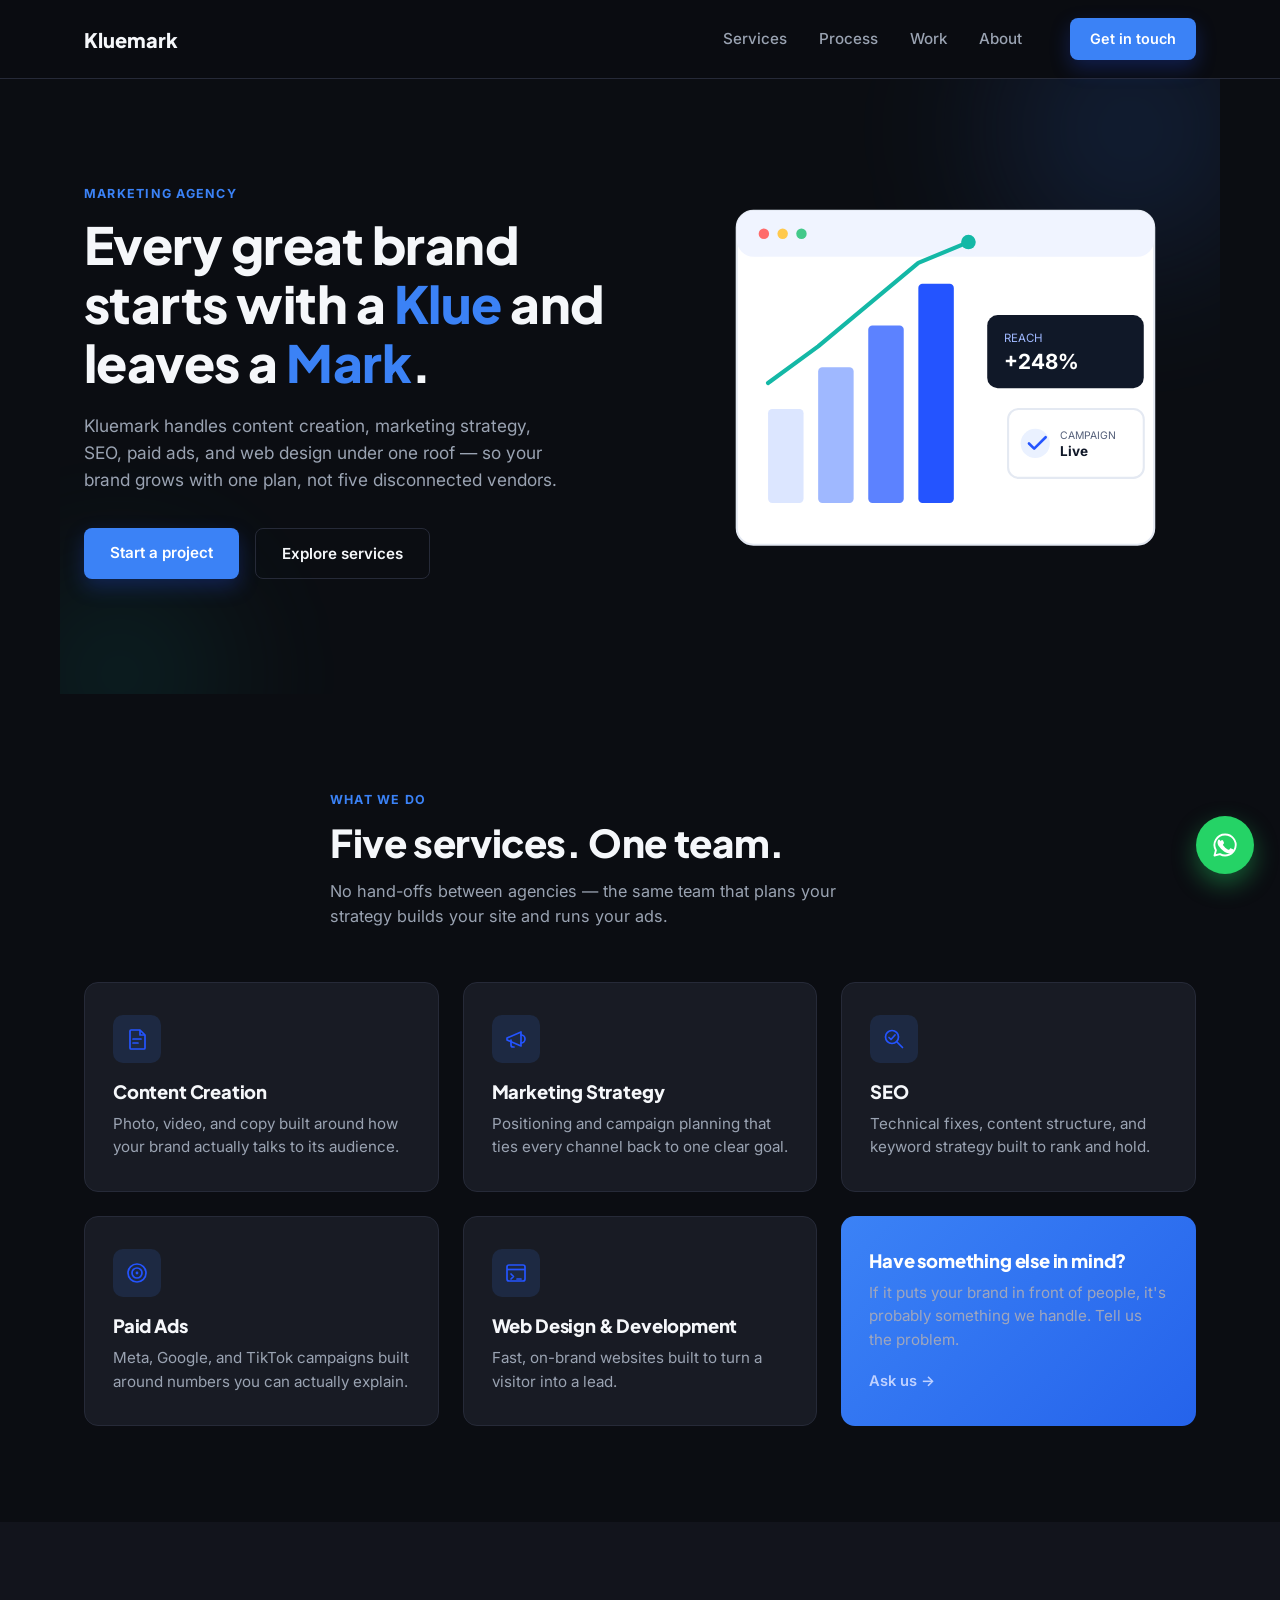
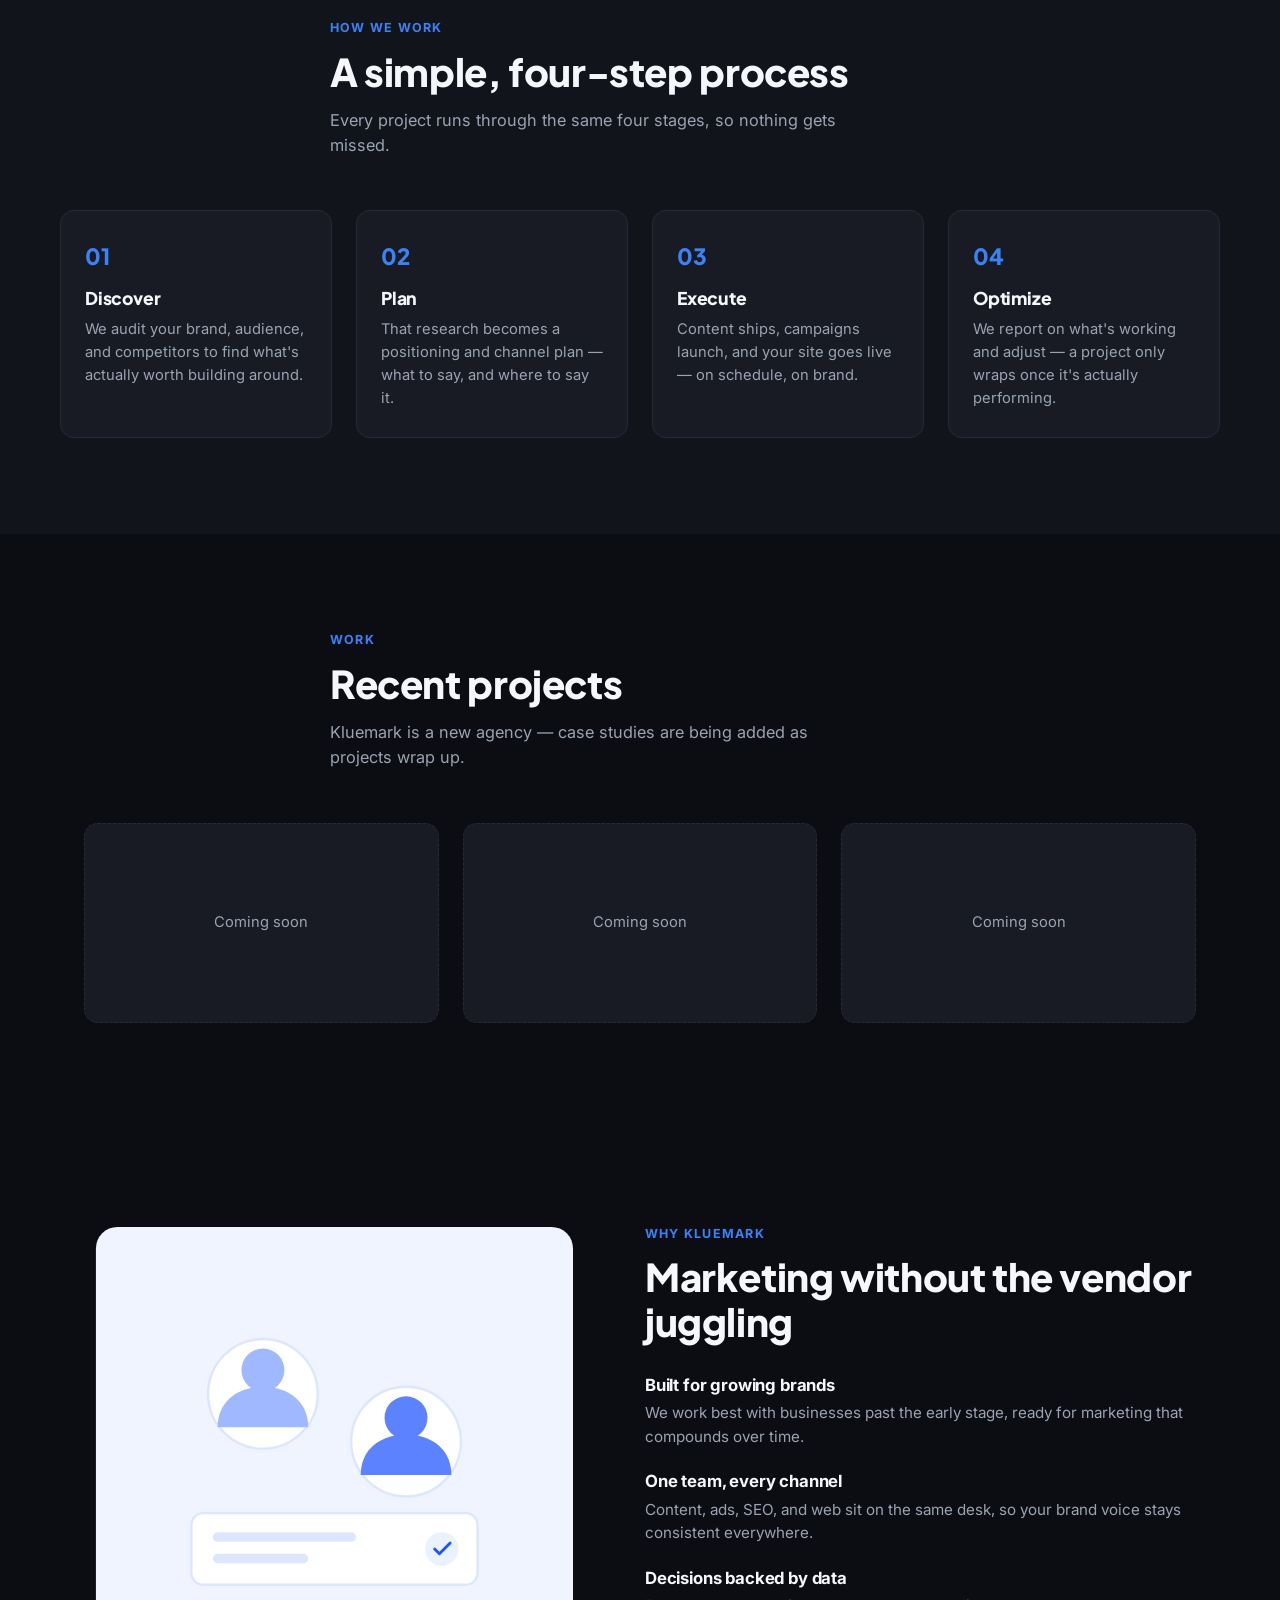
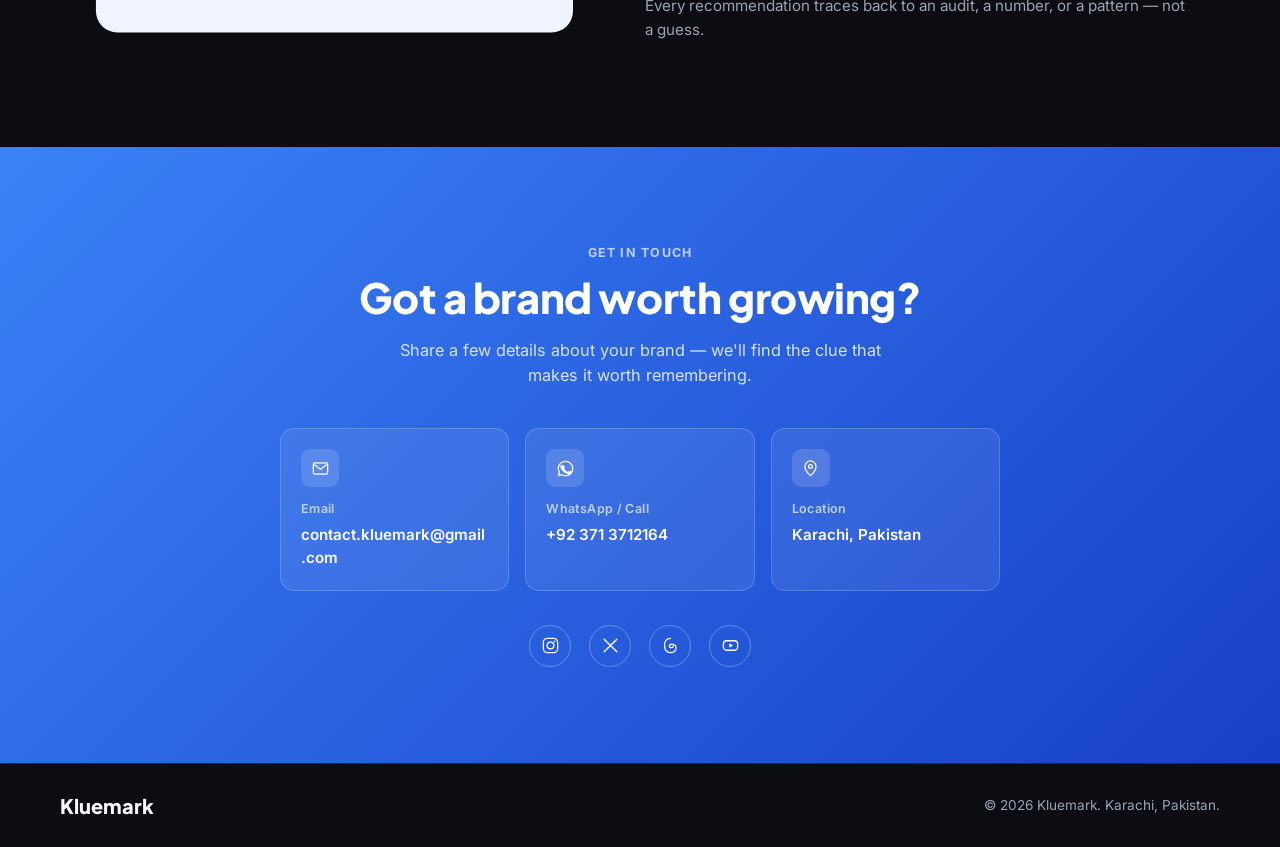
<file: index.html>
<!DOCTYPE html>
<html lang="en">
<head>
<meta charset="UTF-8">
<meta name="viewport" content="width=device-width, initial-scale=1.0">
<title>Kluemark — Marketing Agency | Content, SEO, Ads &amp; Web</title>
<meta name="description" content="Kluemark is a marketing agency offering content creation, marketing strategy, SEO, paid ads, and website design and development.">
<link rel="preconnect" href="https://fonts.googleapis.com">
<link rel="preconnect" href="https://fonts.gstatic.com" crossorigin>
<link href="https://fonts.googleapis.com/css2?family=Plus+Jakarta+Sans:wght@500;600;700;800&family=Inter:wght@400;500;600;700&display=swap" rel="stylesheet">
<style>
:root{
  --bg:#0B0D12;
  --bg-soft:#12141C;
  --bg-elevated:#181B24;
  --primary:#3B82F6;
  --primary-dark:#2563EB;
  --text:#F5F7FA;
  --text-muted:#9AA3B2;
  --border:#262A38;
  --accent:#14B8A6;

  --font-display:'Plus Jakarta Sans', 'Inter', sans-serif;
  --font-body:'Inter', -apple-system, sans-serif;
  --container:1160px;
}

*{box-sizing:border-box;}
html{scroll-behavior:smooth;}
body{
  margin:0;
  background:var(--bg);
  color:var(--text);
  font-family:var(--font-body);
  line-height:1.55;
  -webkit-font-smoothing:antialiased;
}
h1,h2,h3{
  font-family:var(--font-display);
  font-weight:800;
  margin:0;
  color:var(--text);
  letter-spacing:-.01em;
  line-height:1.15;
}
p{margin:0;color:var(--text-muted);}
a{color:inherit;text-decoration:none;}

.eyebrow{
  font-size:.78rem;
  font-weight:700;
  letter-spacing:.1em;
  color:var(--primary);
  margin:0 0 12px;
}
.eyebrow-light{color:#BFD1FF;}

/* ===== Buttons ===== */
.btn{
  display:inline-block;
  padding:13px 26px;
  font-size:.95rem;
  font-weight:600;
  border-radius:8px;
  transition:transform .18s ease, box-shadow .18s ease, background .18s ease;
}
.btn-primary{background:var(--primary);color:#fff;box-shadow:0 8px 20px rgba(36,84,255,.25);}
.btn-primary:hover{background:var(--primary-dark);transform:translateY(-2px);}
.btn-outline{border:1.5px solid var(--border);color:var(--text);}
.btn-outline:hover{border-color:var(--primary);color:var(--primary);}
.btn-white{background:#fff;color:var(--primary);font-weight:700;margin-top:8px;}
.btn-white:hover{transform:translateY(-2px);}

/* ===== Nav ===== */
.nav{
  position:sticky;top:0;z-index:100;
  background:rgba(11,13,18,.85);
  backdrop-filter:blur(8px);
  border-bottom:1px solid var(--border);
}
.nav-inner{
  max-width:var(--container);
  margin:0 auto;
  padding:18px 24px;
  display:flex;align-items:center;justify-content:space-between;
  gap:24px;
}
.logo{
  font-family:var(--font-display);
  font-weight:800;
  font-size:1.25rem;
  color:var(--text);
}
.nav-links{display:flex;align-items:center;gap:32px;font-size:.95rem;font-weight:500;margin-left:auto;margin-right:24px;}
.nav-links a{color:var(--text-muted);transition:color .2s;}
.nav-links a:hover{color:var(--text);}
.nav-cta-btn{padding:10px 20px;font-size:.9rem;}
.nav-toggle{
  display:none;flex-direction:column;gap:5px;
  background:none;border:none;cursor:pointer;padding:8px;
}
.nav-toggle span{width:22px;height:2px;background:var(--text);display:block;}
.nav-mobile{display:none;flex-direction:column;padding:8px 24px 20px;border-top:1px solid var(--border);}
.nav-mobile a{padding:12px 0;color:var(--text-muted);border-bottom:1px solid var(--border);font-size:.95rem;}
.nav-mobile.open{display:flex;}

/* ===== Hero ===== */
.hero{max-width:var(--container);margin:0 auto;padding:90px 24px 100px;position:relative;overflow:hidden;}
.hero-blob{
  position:absolute;
  border-radius:50%;
  filter:blur(60px);
  z-index:0;
  opacity:.55;
}
.blob-1{
  width:420px;height:420px;
  background:radial-gradient(circle, rgba(59,130,246,.35) 0%, rgba(59,130,246,0) 70%);
  top:-160px;right:-120px;
}
.blob-2{
  width:320px;height:320px;
  background:radial-gradient(circle, rgba(20,184,166,.28) 0%, rgba(20,184,166,0) 70%);
  bottom:-140px;left:-100px;
}
.hero-grid{position:relative;z-index:1;display:grid;grid-template-columns:1.1fr 1fr;gap:60px;align-items:center;}
.hero-copy h1{font-size:clamp(2.2rem,4.2vw,3.2rem);margin-bottom:22px;}
.hero-copy h1 .hl{color:var(--primary);}
.hero-sub{font-size:1.08rem;max-width:480px;margin-bottom:34px;}
.hero-actions{display:flex;gap:16px;flex-wrap:wrap;}
.hero-illustration{width:100%;height:auto;}

/* ===== Section shared ===== */
section{padding:96px 24px;}
.section-head{max-width:620px;margin:0 auto 52px;}
.section-head h2{font-size:clamp(1.8rem,3.2vw,2.4rem);margin-bottom:14px;}
.section-sub{font-size:1.02rem;max-width:520px;}
.section-sub.light{color:#D7E1FF;margin:0 auto 30px;}

/* ===== Services ===== */
.services{max-width:var(--container);margin:0 auto;}
.service-grid{display:grid;grid-template-columns:repeat(3,1fr);gap:24px;}
.service-card{
  background:var(--bg-elevated);
  border:1px solid var(--border);
  border-radius:14px;
  padding:32px 28px;
  transition:transform .2s ease, box-shadow .2s ease;
}
.service-card:hover{transform:translateY(-4px);box-shadow:0 16px 30px rgba(0,0,0,.35);}
.icon-badge{
  width:48px;height:48px;
  background:rgba(59,130,246,.14);
  border-radius:10px;
  display:flex;align-items:center;justify-content:center;
  margin-bottom:18px;
}
.icon-badge svg{width:24px;height:24px;}
.service-card h3{font-size:1.15rem;margin-bottom:10px;}
.service-card p{font-size:.95rem;}
.service-card-alt{
  background:linear-gradient(135deg,var(--primary),var(--primary-dark));
  display:flex;flex-direction:column;justify-content:center;
  border:none;
}
.service-card-alt h3{color:#fff;margin-bottom:10px;}
.service-card-alt p{color:#9FA6BD;margin-bottom:18px;}
.text-link{color:#BFD1FF;font-weight:600;font-size:.92rem;}

/* ===== Process ===== */
.process{background:var(--bg-soft);}
.process-grid{
  max-width:var(--container);margin:0 auto;
  display:grid;grid-template-columns:repeat(4,1fr);gap:24px;
}
.process-card{
  background:var(--bg-elevated);border:1px solid var(--border);border-radius:14px;padding:28px 24px;
}
.process-num{font-family:var(--font-display);font-weight:800;color:var(--primary);font-size:1.4rem;display:block;margin-bottom:14px;}
.process-card h3{font-size:1.1rem;margin-bottom:10px;}
.process-card p{font-size:.92rem;}

/* ===== Work ===== */
.work{max-width:var(--container);margin:0 auto;}
.work-grid{display:grid;grid-template-columns:repeat(3,1fr);gap:24px;}
.work-card{
  background:var(--bg-elevated);
  border:1.5px dashed var(--border);
  border-radius:14px;
  min-height:200px;
  display:flex;align-items:center;justify-content:center;
  color:var(--text-muted);
  font-size:.92rem;
}

/* ===== About ===== */
.about{max-width:var(--container);margin:0 auto;}
.about-grid{display:grid;grid-template-columns:1fr 1.1fr;gap:60px;align-items:center;}
.about-visual svg{width:100%;height:auto;}
.about-copy h2{font-size:clamp(1.8rem,3.2vw,2.4rem);margin-bottom:32px;}
.about-list{display:flex;flex-direction:column;gap:24px;}
.about-item h3{font-family:var(--font-body);font-size:1.05rem;font-weight:700;color:var(--text);margin-bottom:6px;}
.about-item p{font-size:.95rem;}

/* ===== Contact ===== */
.contact{background:linear-gradient(135deg,var(--primary),#173FC7);text-align:center;}
.contact-inner{max-width:720px;margin:0 auto;}
.contact-inner h2{color:#fff;font-size:clamp(1.9rem,3.6vw,2.6rem);margin-bottom:16px;}

.contact-cards{
  display:grid;grid-template-columns:repeat(3,1fr);gap:16px;
  margin-top:40px;text-align:left;
}
.contact-card{
  background:rgba(255,255,255,.08);
  border:1px solid rgba(255,255,255,.18);
  border-radius:14px;
  padding:20px;
  display:flex;flex-direction:column;gap:4px;
  transition:transform .2s ease, background .2s ease;
}
.contact-card:hover{transform:translateY(-3px);background:rgba(255,255,255,.14);}
.contact-card-static:hover{transform:none;background:rgba(255,255,255,.08);}
.contact-icon{
  width:38px;height:38px;
  background:rgba(255,255,255,.14);
  border-radius:9px;
  display:flex;align-items:center;justify-content:center;
  margin-bottom:8px;
}
.contact-icon svg{width:19px;height:19px;}
.contact-label{font-size:.78rem;color:#BFD1FF;font-weight:600;letter-spacing:.03em;}
.contact-value{font-size:.95rem;color:#fff;font-weight:600;word-break:break-word;}

.social-row{margin-top:34px;display:flex;gap:18px;justify-content:center;}
.social-row a{
  width:42px;height:42px;
  border-radius:50%;
  border:1px solid rgba(255,255,255,.3);
  display:flex;align-items:center;justify-content:center;
  transition:background .2s ease, transform .2s ease;
}
.social-row a svg{width:19px;height:19px;}
.social-row a:hover{background:rgba(255,255,255,.15);transform:translateY(-3px);}

/* ===== WhatsApp floating button ===== */
.whatsapp-float{
  position:fixed;
  bottom:26px;right:26px;
  width:58px;height:58px;
  background:#25D366;
  border-radius:50%;
  display:flex;align-items:center;justify-content:center;
  box-shadow:0 10px 24px rgba(37,211,102,.4);
  z-index:200;
  animation:pulse-wa 2.6s infinite;
}
.whatsapp-float svg{width:28px;height:28px;}
.whatsapp-float:hover{transform:scale(1.06);}
@keyframes pulse-wa{
  0%{box-shadow:0 10px 24px rgba(37,211,102,.4),0 0 0 0 rgba(37,211,102,.5);}
  70%{box-shadow:0 10px 24px rgba(37,211,102,.4),0 0 0 14px rgba(37,211,102,0);}
  100%{box-shadow:0 10px 24px rgba(37,211,102,.4),0 0 0 0 rgba(37,211,102,0);}
}

/* ===== Footer ===== */
.footer{border-top:1px solid var(--border);padding:26px 24px;}
.footer-inner{
  max-width:var(--container);margin:0 auto;
  display:flex;justify-content:space-between;align-items:center;
  font-size:.85rem;color:var(--text-muted);
}


/* ===== Reveal ===== */
.reveal{opacity:0;transform:translateY(16px);transition:opacity .5s ease, transform .5s ease;}
.reveal.in-view{opacity:1;transform:translateY(0);}

/* ===== Responsive ===== */
@media (max-width:900px){
  .nav-links,.nav-cta-btn{display:none;}
  .nav-toggle{display:flex;}
  .hero-grid,.about-grid{grid-template-columns:1fr;}
  .hero-visual{order:-1;}
  .service-grid,.process-grid,.work-grid{grid-template-columns:1fr 1fr;}
}
@media (max-width:640px){
  section{padding:64px 20px;}
  .hero{padding:56px 20px 70px;}
  .service-grid,.process-grid,.work-grid{grid-template-columns:1fr;}
  .contact-cards{grid-template-columns:1fr;}
  .footer-inner{flex-direction:column;gap:8px;text-align:center;}
  .whatsapp-float{width:52px;height:52px;bottom:18px;right:18px;}
}

@media (prefers-reduced-motion: reduce){
  *{transition:none !important;}
}

</style>
</head>
<body>

<header class="nav" id="nav">
  <div class="nav-inner">
    <a href="#top" class="logo">Kluemark</a>
    <nav class="nav-links">
      <a href="#services">Services</a>
      <a href="#process">Process</a>
      <a href="#work">Work</a>
      <a href="#about">About</a>
    </nav>
    <a href="#contact" class="btn btn-primary nav-cta-btn">Get in touch</a>
    <button class="nav-toggle" id="navToggle" aria-label="Toggle menu" aria-expanded="false">
      <span></span><span></span><span></span>
    </button>
  </div>
  <div class="nav-mobile" id="navMobile">
    <a href="#services">Services</a>
    <a href="#process">Process</a>
    <a href="#work">Work</a>
    <a href="#about">About</a>
    <a href="#contact">Get in touch</a>
  </div>
</header>

<main id="top">

  <!-- HERO -->
  <section class="hero">
    <div class="hero-blob blob-1" aria-hidden="true"></div>
    <div class="hero-blob blob-2" aria-hidden="true"></div>
    <div class="hero-grid">
      <div class="hero-copy">
        <p class="eyebrow">MARKETING AGENCY</p>
        <h1>Every great brand starts with a <span class="hl">Klue</span> and leaves a <span class="hl">Mark</span>.</h1>
        <p class="hero-sub">
          Kluemark handles content creation, marketing strategy, SEO, paid ads, and web design
          under one roof — so your brand grows with one plan, not five disconnected vendors.
        </p>
        <div class="hero-actions">
          <a href="mailto:contact.kluemark@gmail.com" class="btn btn-primary">Start a project</a>
          <a href="#services" class="btn btn-outline">Explore services</a>
        </div>
      </div>

      <div class="hero-visual" aria-hidden="true">
        <svg viewBox="0 0 480 400" xmlns="http://www.w3.org/2000/svg" class="hero-illustration">
          <rect x="40" y="40" width="400" height="320" rx="16" fill="#FFFFFF" stroke="#E4E9F2" stroke-width="2"/>
          <rect x="40" y="40" width="400" height="44" rx="16" fill="#F0F4FF"/>
          <circle cx="66" cy="62" r="5" fill="#FF6B6B"/>
          <circle cx="84" cy="62" r="5" fill="#FFC94D"/>
          <circle cx="102" cy="62" r="5" fill="#43C98A"/>

          <rect x="70" y="230" width="34" height="90" rx="4" fill="#DCE6FF"/>
          <rect x="118" y="190" width="34" height="130" rx="4" fill="#9FB8FF"/>
          <rect x="166" y="150" width="34" height="170" rx="4" fill="#5C82FF"/>
          <rect x="214" y="110" width="34" height="210" rx="4" fill="#2454FF"/>

          <polyline points="70,205 118,170 166,130 214,90 262,70" fill="none" stroke="#14B8A6" stroke-width="4" stroke-linecap="round" stroke-linejoin="round"/>
          <circle cx="262" cy="70" r="7" fill="#14B8A6"/>

          <g transform="translate(280,140)">
            <rect width="150" height="70" rx="10" fill="#101828"/>
            <text x="16" y="26" fill="#9FB8FF" font-size="11" font-family="Inter, sans-serif">REACH</text>
            <text x="16" y="52" fill="#FFFFFF" font-size="20" font-family="Inter, sans-serif" font-weight="700">+248%</text>
          </g>

          <g transform="translate(300,230)">
            <rect width="130" height="66" rx="10" fill="#FFFFFF" stroke="#E4E9F2" stroke-width="2"/>
            <circle cx="26" cy="33" r="14" fill="#EAF1FF"/>
            <path d="M20,33 l5,5 l11,-11" stroke="#2454FF" stroke-width="2.5" fill="none" stroke-linecap="round" stroke-linejoin="round"/>
            <text x="50" y="29" fill="#55607A" font-size="10" font-family="Inter, sans-serif">CAMPAIGN</text>
            <text x="50" y="45" fill="#101828" font-size="13" font-family="Inter, sans-serif" font-weight="700">Live</text>
          </g>
        </svg>
      </div>
    </div>
  </section>

  <!-- SERVICES -->
  <section class="services" id="services">
    <div class="section-head">
      <p class="eyebrow">WHAT WE DO</p>
      <h2>Five services. One team.</h2>
      <p class="section-sub">No hand-offs between agencies — the same team that plans your strategy builds your site and runs your ads.</p>
    </div>

    <div class="service-grid">
      <article class="service-card">
        <div class="icon-badge">
          <svg viewBox="0 0 24 24" fill="none"><path d="M6 3h9l5 5v13a1 1 0 01-1 1H6a1 1 0 01-1-1V4a1 1 0 011-1z" stroke="#2454FF" stroke-width="1.7" stroke-linejoin="round"/><path d="M15 3v5h5" stroke="#2454FF" stroke-width="1.7" stroke-linejoin="round"/><path d="M8 12h8M8 16h5" stroke="#2454FF" stroke-width="1.7" stroke-linecap="round"/></svg>
        </div>
        <h3>Content Creation</h3>
        <p>Photo, video, and copy built around how your brand actually talks to its audience.</p>
      </article>

      <article class="service-card">
        <div class="icon-badge">
          <svg viewBox="0 0 24 24" fill="none"><path d="M3 11l14-6v14L3 13v-2z" stroke="#2454FF" stroke-width="1.7" stroke-linejoin="round"/><path d="M7 13v5a2 2 0 002 2h1" stroke="#2454FF" stroke-width="1.7" stroke-linecap="round"/><path d="M17 8a4 4 0 010 8" stroke="#2454FF" stroke-width="1.7" stroke-linecap="round"/></svg>
        </div>
        <h3>Marketing Strategy</h3>
        <p>Positioning and campaign planning that ties every channel back to one clear goal.</p>
      </article>

      <article class="service-card">
        <div class="icon-badge">
          <svg viewBox="0 0 24 24" fill="none"><circle cx="10" cy="10" r="6.5" stroke="#2454FF" stroke-width="1.7"/><path d="M15 15l5.5 5.5" stroke="#2454FF" stroke-width="1.7" stroke-linecap="round"/><path d="M7 10.5l2 2 4-4.5" stroke="#2454FF" stroke-width="1.7" stroke-linecap="round" stroke-linejoin="round"/></svg>
        </div>
        <h3>SEO</h3>
        <p>Technical fixes, content structure, and keyword strategy built to rank and hold.</p>
      </article>

      <article class="service-card">
        <div class="icon-badge">
          <svg viewBox="0 0 24 24" fill="none"><circle cx="12" cy="12" r="9" stroke="#2454FF" stroke-width="1.7"/><circle cx="12" cy="12" r="5" stroke="#2454FF" stroke-width="1.7"/><circle cx="12" cy="12" r="1.4" fill="#2454FF"/></svg>
        </div>
        <h3>Paid Ads</h3>
        <p>Meta, Google, and TikTok campaigns built around numbers you can actually explain.</p>
      </article>

      <article class="service-card">
        <div class="icon-badge">
          <svg viewBox="0 0 24 24" fill="none"><rect x="3" y="4" width="18" height="16" rx="2" stroke="#2454FF" stroke-width="1.7"/><path d="M3 8.5h18" stroke="#2454FF" stroke-width="1.7"/><path d="M7 13l2.5 2.5L7 18M13 18h4" stroke="#2454FF" stroke-width="1.7" stroke-linecap="round" stroke-linejoin="round"/></svg>
        </div>
        <h3>Web Design &amp; Development</h3>
        <p>Fast, on-brand websites built to turn a visitor into a lead.</p>
      </article>

      <article class="service-card service-card-alt">
        <h3>Have something else in mind?</h3>
        <p>If it puts your brand in front of people, it's probably something we handle. Tell us the problem.</p>
        <a href="mailto:contact.kluemark@gmail.com" class="text-link">Ask us →</a>
      </article>
    </div>
  </section>

  <!-- PROCESS -->
  <section class="process" id="process">
    <div class="section-head">
      <p class="eyebrow">HOW WE WORK</p>
      <h2>A simple, four-step process</h2>
      <p class="section-sub">Every project runs through the same four stages, so nothing gets missed.</p>
    </div>

    <div class="process-grid">
      <div class="process-card">
        <span class="process-num">01</span>
        <h3>Discover</h3>
        <p>We audit your brand, audience, and competitors to find what's actually worth building around.</p>
      </div>
      <div class="process-card">
        <span class="process-num">02</span>
        <h3>Plan</h3>
        <p>That research becomes a positioning and channel plan — what to say, and where to say it.</p>
      </div>
      <div class="process-card">
        <span class="process-num">03</span>
        <h3>Execute</h3>
        <p>Content ships, campaigns launch, and your site goes live — on schedule, on brand.</p>
      </div>
      <div class="process-card">
        <span class="process-num">04</span>
        <h3>Optimize</h3>
        <p>We report on what's working and adjust — a project only wraps once it's actually performing.</p>
      </div>
    </div>
  </section>

  <!-- WORK -->
  <section class="work" id="work">
    <div class="section-head">
      <p class="eyebrow">WORK</p>
      <h2>Recent projects</h2>
      <p class="section-sub">Kluemark is a new agency — case studies are being added as projects wrap up.</p>
    </div>
    <div class="work-grid">
      <div class="work-card"><span>Coming soon</span></div>
      <div class="work-card"><span>Coming soon</span></div>
      <div class="work-card"><span>Coming soon</span></div>
    </div>
  </section>

  <!-- ABOUT -->
  <section class="about" id="about">
    <div class="about-grid">
      <div class="about-visual" aria-hidden="true">
        <svg viewBox="0 0 420 360" xmlns="http://www.w3.org/2000/svg">
          <rect x="10" y="10" width="400" height="340" rx="18" fill="#F0F4FF"/>
          <circle cx="150" cy="150" r="46" fill="#FFFFFF" stroke="#DCE6FF" stroke-width="2"/>
          <circle cx="150" cy="130" r="18" fill="#9FB8FF"/>
          <path d="M112 178c0-22 17-34 38-34s38 12 38 34" fill="#9FB8FF"/>
          <circle cx="270" cy="190" r="46" fill="#FFFFFF" stroke="#DCE6FF" stroke-width="2"/>
          <circle cx="270" cy="170" r="18" fill="#5C82FF"/>
          <path d="M232 218c0-22 17-34 38-34s38 12 38 34" fill="#5C82FF"/>
          <rect x="90" y="250" width="240" height="60" rx="10" fill="#FFFFFF" stroke="#DCE6FF" stroke-width="2"/>
          <rect x="108" y="266" width="120" height="8" rx="4" fill="#DCE6FF"/>
          <rect x="108" y="284" width="80" height="8" rx="4" fill="#DCE6FF"/>
          <circle cx="300" cy="280" r="14" fill="#EAF1FF"/>
          <path d="M294 280l4 4l9 -9" stroke="#2454FF" stroke-width="2.4" fill="none" stroke-linecap="round" stroke-linejoin="round"/>
        </svg>
      </div>
      <div class="about-copy">
        <p class="eyebrow">WHY KLUEMARK</p>
        <h2>Marketing without the vendor juggling</h2>
        <div class="about-list">
          <div class="about-item">
            <h3>Built for growing brands</h3>
            <p>We work best with businesses past the early stage, ready for marketing that compounds over time.</p>
          </div>
          <div class="about-item">
            <h3>One team, every channel</h3>
            <p>Content, ads, SEO, and web sit on the same desk, so your brand voice stays consistent everywhere.</p>
          </div>
          <div class="about-item">
            <h3>Decisions backed by data</h3>
            <p>Every recommendation traces back to an audit, a number, or a pattern — not a guess.</p>
          </div>
        </div>
      </div>
    </div>
  </section>

  <!-- CONTACT -->
  <section class="contact" id="contact">
    <div class="contact-inner">
      <p class="eyebrow eyebrow-light">GET IN TOUCH</p>
      <h2>Got a brand worth growing?</h2>
      <p class="section-sub light">Share a few details about your brand — we'll find the clue that makes it worth remembering.</p>

      <div class="contact-cards">
        <a href="mailto:contact.kluemark@gmail.com" class="contact-card">
          <div class="contact-icon">
            <svg viewBox="0 0 24 24" fill="none"><rect x="3" y="5" width="18" height="14" rx="2" stroke="#fff" stroke-width="1.6"/><path d="M4 7l8 6 8-6" stroke="#fff" stroke-width="1.6" stroke-linecap="round" stroke-linejoin="round"/></svg>
          </div>
          <span class="contact-label">Email</span>
          <span class="contact-value">contact.kluemark@gmail.com</span>
        </a>

        <a href="https://wa.me/923713712164" target="_blank" rel="noopener" class="contact-card">
          <div class="contact-icon">
            <svg viewBox="0 0 24 24" fill="none"><path d="M12 3a9 9 0 00-7.8 13.5L3 21l4.7-1.2A9 9 0 1012 3z" stroke="#fff" stroke-width="1.6" stroke-linejoin="round"/><path d="M8.5 8.7c.2-.7.6-.7.9-.7h.5c.2 0 .4 0 .6.5.2.5.6 1.5.6 1.6.1.1.1.3 0 .4-.1.2-.1.3-.3.5-.1.2-.3.3-.4.5-.1.1-.3.3-.1.6.2.3.9 1.4 1.9 2.3 1.3 1.2 2.4 1.5 2.7 1.7.3.1.5.1.6-.1.2-.2.7-.8.9-1.1.2-.3.4-.2.6-.1.2.1 1.5.7 1.8.8.3.1.5.2.5.3.1.2.1.9-.2 1.7-.3.8-1.7 1.5-2.3 1.6-.6.1-1.3.1-2.1-.1-.5-.1-1.1-.3-1.9-.7-3.4-1.5-5.6-4.9-5.8-5.1-.2-.2-1.4-1.8-1.4-3.5 0-1.6 .9-2.4 1.2-2.7z" fill="#fff"/></svg>
          </div>
          <span class="contact-label">WhatsApp / Call</span>
          <span class="contact-value">+92 371 3712164</span>
        </a>

        <div class="contact-card contact-card-static">
          <div class="contact-icon">
            <svg viewBox="0 0 24 24" fill="none"><path d="M12 21s-7-6.1-7-11.5A7 7 0 0119 9.5C19 14.9 12 21 12 21z" stroke="#fff" stroke-width="1.6" stroke-linejoin="round"/><circle cx="12" cy="9.5" r="2.4" stroke="#fff" stroke-width="1.6"/></svg>
          </div>
          <span class="contact-label">Location</span>
          <span class="contact-value">Karachi, Pakistan</span>
        </div>
      </div>

      <div class="social-row">
        <a href="https://www.instagram.com/kluemark/" target="_blank" rel="noopener" aria-label="Instagram">
          <svg viewBox="0 0 24 24" fill="none"><rect x="3" y="3" width="18" height="18" rx="5" stroke="#fff" stroke-width="1.6"/><circle cx="12" cy="12" r="4.2" stroke="#fff" stroke-width="1.6"/><circle cx="17.2" cy="6.8" r="1.1" fill="#fff"/></svg>
        </a>
        <a href="https://x.com/kluemark_" target="_blank" rel="noopener" aria-label="X">
          <svg viewBox="0 0 24 24" fill="none"><path d="M4 4l16 16M20 4L4 20" stroke="#fff" stroke-width="1.8" stroke-linecap="round"/></svg>
        </a>
        <a href="https://www.threads.com/@kluemark" target="_blank" rel="noopener" aria-label="Threads">
          <svg viewBox="0 0 24 24" fill="none"><path d="M12 3c-5 0-7.5 3-7.5 9s2.5 9 7.5 9c4 0 6.5-2 6.9-5.2.4-3-1-5-4-5.3-2.6-.3-4.2.7-4.4 2.2-.2 1.3.8 2 2.1 2.1 1.6.1 2.7-.7 2.9-2" stroke="#fff" stroke-width="1.6" stroke-linecap="round" stroke-linejoin="round"/></svg>
        </a>
        <a href="https://www.youtube.com/channel/UCoXvAqkg5BIEnEg9BNzLjgQ" target="_blank" rel="noopener" aria-label="YouTube">
          <svg viewBox="0 0 24 24" fill="none"><rect x="3" y="6" width="18" height="12" rx="4" stroke="#fff" stroke-width="1.6"/><path d="M10.5 9.5l5 2.5-5 2.5v-5z" fill="#fff"/></svg>
        </a>
      </div>
    </div>
  </section>

</main>

<footer class="footer">
  <div class="footer-inner">
    <span class="logo">Kluemark</span>
    <span class="footer-copy">© 2026 Kluemark. Karachi, Pakistan.</span>
  </div>
</footer>

<a href="https://wa.me/923713712164" target="_blank" rel="noopener" class="whatsapp-float" aria-label="Chat on WhatsApp">
  <svg viewBox="0 0 24 24" fill="none"><path d="M12 3a9 9 0 00-7.8 13.5L3 21l4.7-1.2A9 9 0 1012 3z" stroke="#fff" stroke-width="1.6" stroke-linejoin="round"/><path d="M8.5 8.7c.2-.7.6-.7.9-.7h.5c.2 0 .4 0 .6.5.2.5.6 1.5.6 1.6.1.1.1.3 0 .4-.1.2-.1.3-.3.5-.1.2-.3.3-.4.5-.1.1-.3.3-.1.6.2.3.9 1.4 1.9 2.3 1.3 1.2 2.4 1.5 2.7 1.7.3.1.5.1.6-.1.2-.2.7-.8.9-1.1.2-.3.4-.2.6-.1.2.1 1.5.7 1.8.8.3.1.5.2.5.3.1.2.1.9-.2 1.7-.3.8-1.7 1.5-2.3 1.6-.6.1-1.3.1-2.1-.1-.5-.1-1.1-.3-1.9-.7-3.4-1.5-5.6-4.9-5.8-5.1-.2-.2-1.4-1.8-1.4-3.5 0-1.6 .9-2.4 1.2-2.7z" fill="#fff"/></svg>
</a>

<script>
// Mobile nav toggle
const navToggle = document.getElementById('navToggle');
const navMobile = document.getElementById('navMobile');

navToggle.addEventListener('click', () => {
  const isOpen = navMobile.classList.toggle('open');
  navToggle.setAttribute('aria-expanded', isOpen);
});

navMobile.querySelectorAll('a').forEach(link => {
  link.addEventListener('click', () => {
    navMobile.classList.remove('open');
    navToggle.setAttribute('aria-expanded', 'false');
  });
});

// Scroll reveal
const observer = new IntersectionObserver((entries) => {
  entries.forEach(entry => {
    if (entry.isIntersecting) {
      entry.target.classList.add('in-view');
      observer.unobserve(entry.target);
    }
  });
}, { threshold: 0.2 });

document.querySelectorAll(
  '.service-card, .process-card, .work-card, .about-item'
).forEach(el => {
  el.classList.add('reveal');
  observer.observe(el);
});

</script>
</body>
</html>
</file>
